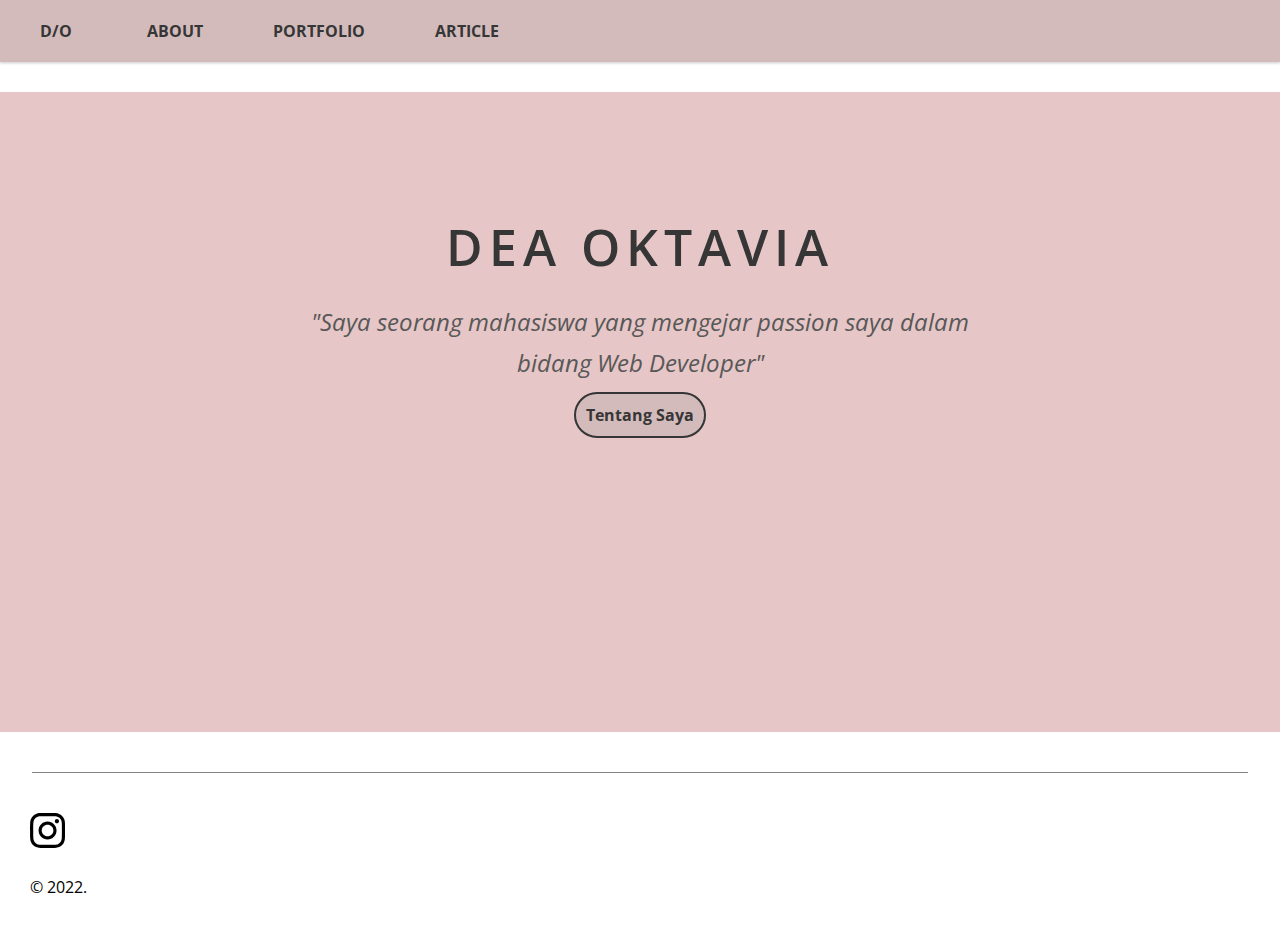
<file: index.html>
<!DOCTYPE html>
<html lang="en">
  <head>
    <meta charset="UTF-8" />
    <meta http-equiv="X-UA-Compatible" content="IE=edge" />
    <meta name="viewport" content="width=device-width, initial-scale=1.0" />
    <link rel="stylesheet" href="style.css" />
    <title>Dea Oktavia</title>
  </head>
  <body>
    <nav class="navbar">
      <div class="navbar-container">
        <div class="navbar-brand">
          <a href="index.html">
            <strong>D/O</strong>
          </a>
        </div>

        <ul class="navbar-nav-left">
          <li>
            <a href="/about.html">About</a>
          </li>
          <li>
            <a href="/portfolio.html">Portfolio</a>
          </li>
          <li>
            <a href="/article.html">Article</a>
          </li>
        </ul>

        <!-- Hamburger Menu -->
        <button type="button" class="hamburger" id="menu-btn">
          <span class="hamburger-top"></span>
          <span class="hamburger-middle"></span>
          <span class="hamburger-bottom"></span>
        </button>
      </div>
    </nav>

    <!-- Mobile Menu -->
    <div class="mobile-menu hidden" id="menu">
      <ul>
        <li>
          <a href="/about.html">About</a>
        </li>
        <li>
          <a href="/portfolio.html">Portfolio</a>
        </li>
        <li>
          <a href="/article.html">Article</a>
        </li>
      </ul>
    </div>

    <!-- Box A -->
    <section class="box box-a bg-primary text-center py-md">
      <div class="box-inner">
        <h2 class="text-xl">Dea Oktavia</h2>
        <p class="text-md text-italic">
          "Saya seorang mahasiswa yang mengejar passion saya dalam bidang Web Developer"
        </p>
        <a class="btn-about" href="/about.html">Tentang Saya</a>
      </div>
    </section>

    <div class="divider"></div>

    <footer class="footer">
      <div class="footer-container">
        <div class="social">
         
          <a href="https://www.instagram.com/deaoktavia13/" target="_blank">
            <img src="./img/social-instagram.svg" alt="" />
          </a>
      
        </div>
        <p>© 2022.</p>
      </div>
    </footer>

    <script src="script.js"></script>
  </body>
</html>
</file>
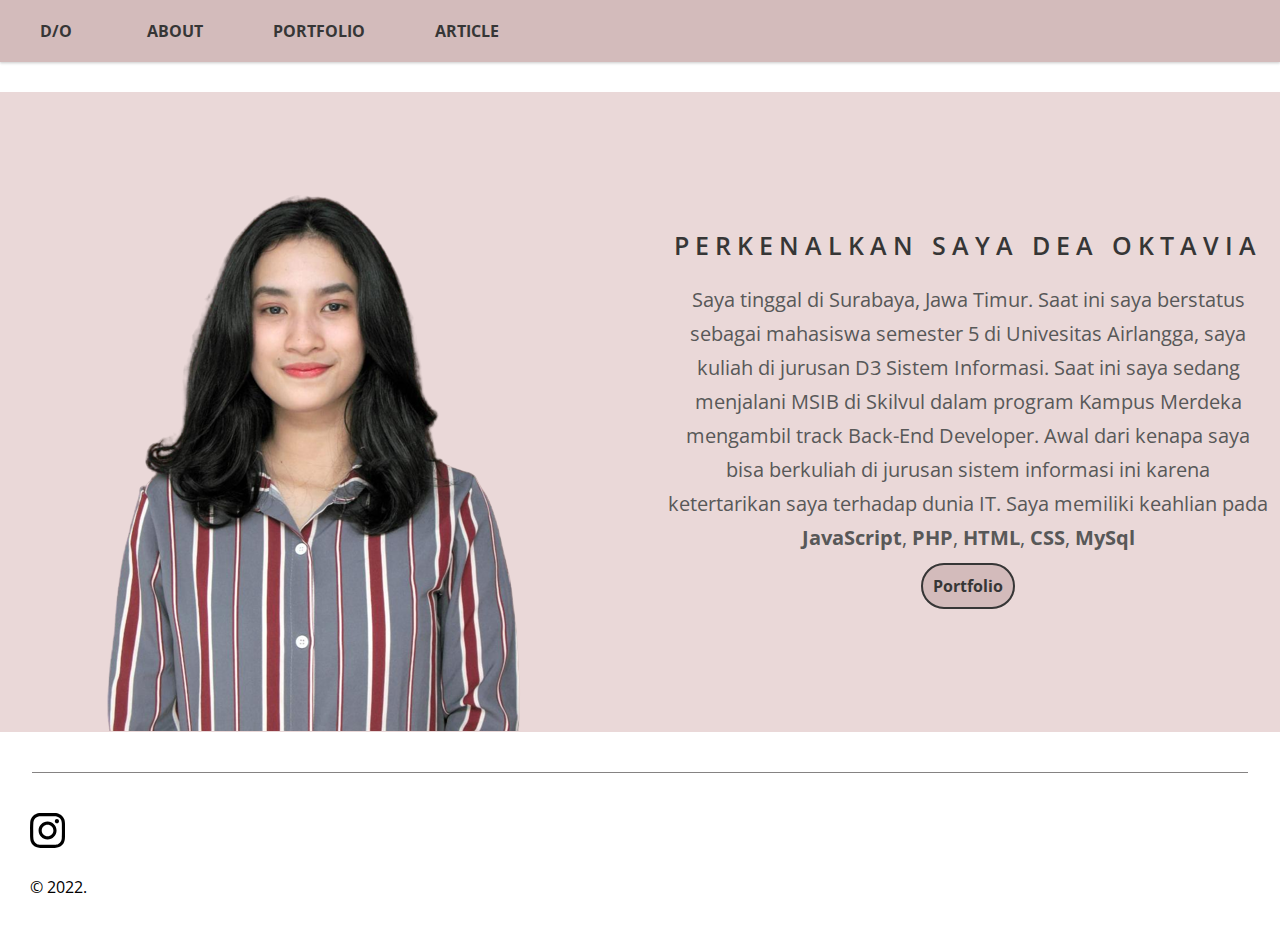
<file: about.html>
<!DOCTYPE html>
<html lang="en">
  <head>
    <meta charset="UTF-8" />
    <meta http-equiv="X-UA-Compatible" content="IE=edge" />
    <meta name="viewport" content="width=device-width, initial-scale=1.0" />
    <link rel="stylesheet" href="style.css" />
    <title>About Me - Dea Oktavia</title>
  </head>
  <body>
    <nav class="navbar">
      <div class="navbar-container">
        <div class="navbar-brand">
          <a href="index.html">
            <strong>D/O</strong>
          </a>
        </div>

        <ul class="navbar-nav-left">
          <li>
            <a href="/about.html">About</a>
          </li>
          <li>
            <a href="/portfolio.html">Portfolio</a>
          </li>
          <li>
            <a href="/article.html">Article</a>
          </li>
        </ul>

        <!-- Hamburger Menu -->
        <button type="button" class="hamburger" id="menu-btn">
          <span class="hamburger-top"></span>
          <span class="hamburger-middle"></span>
          <span class="hamburger-bottom"></span>
        </button>
      </div>
    </nav>

    <!-- Mobile Menu -->
    <div class="mobile-menu hidden" id="menu">
      <ul>
        <li>
          <a href="/about.html">About</a>
        </li>
        <li>
          <a href="/portfolio.html">Portfolio</a>
        </li>
        <li>
          <a href="/article.html">Article</a>
        </li>
      </ul>
    </div>


    <section class="box box-b bg-secondary grid-col-2">
      <img id="profile-img" src="img/profile.png" alt="" />
      <div class="box-text">
        <h2 class="text-xl title-about">Perkenalkan saya Dea Oktavia</h2>
        <p class="text-md body-about">
          Saya tinggal di Surabaya, Jawa Timur. Saat ini saya berstatus sebagai mahasiswa semester 5 di Univesitas Airlangga, saya kuliah di jurusan D3 Sistem Informasi. Saat ini saya sedang menjalani MSIB di Skilvul dalam program Kampus Merdeka mengambil track Back-End Developer. Awal dari kenapa saya bisa berkuliah di jurusan sistem informasi ini karena ketertarikan saya terhadap dunia IT. Saya memiliki keahlian pada <b>JavaScript</b>, <b>PHP</b>, <b>HTML</b>, <b>CSS</b>, <b>MySql</b>
        </p>
        <a class="btn-about" href="/portfolio.html">Portfolio</a>
      </div>
    </section>

    <div class="divider"></div>

    <footer class="footer">
      <div class="footer-container">
        <div class="social">
         
          <a href="https://www.instagram.com/deaoktavia13/" target="_blank">
            <img src="./img/social-instagram.svg" alt="" />
          </a>
      
        </div>
        <p>© 2022.</p>
      </div>
    </footer>

    <script src="script.js"></script>
  </body>
</html>
</file>
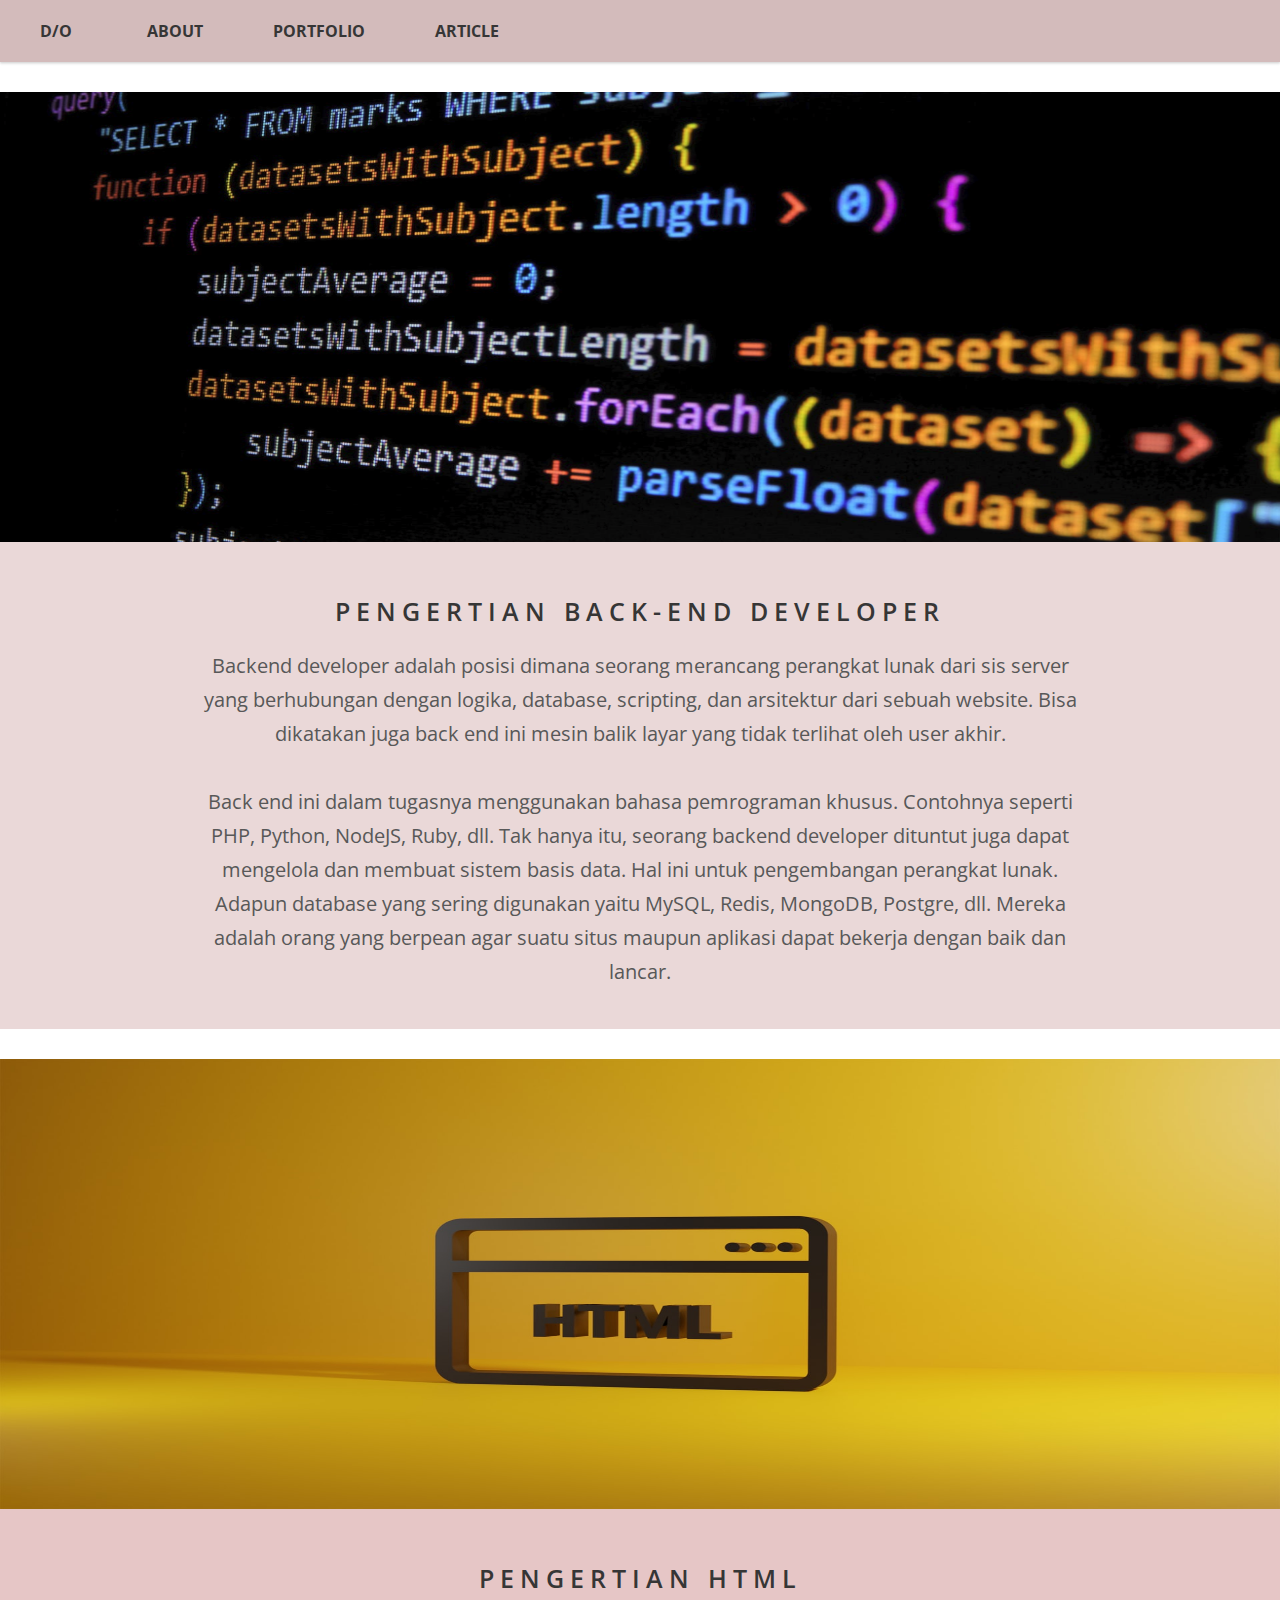
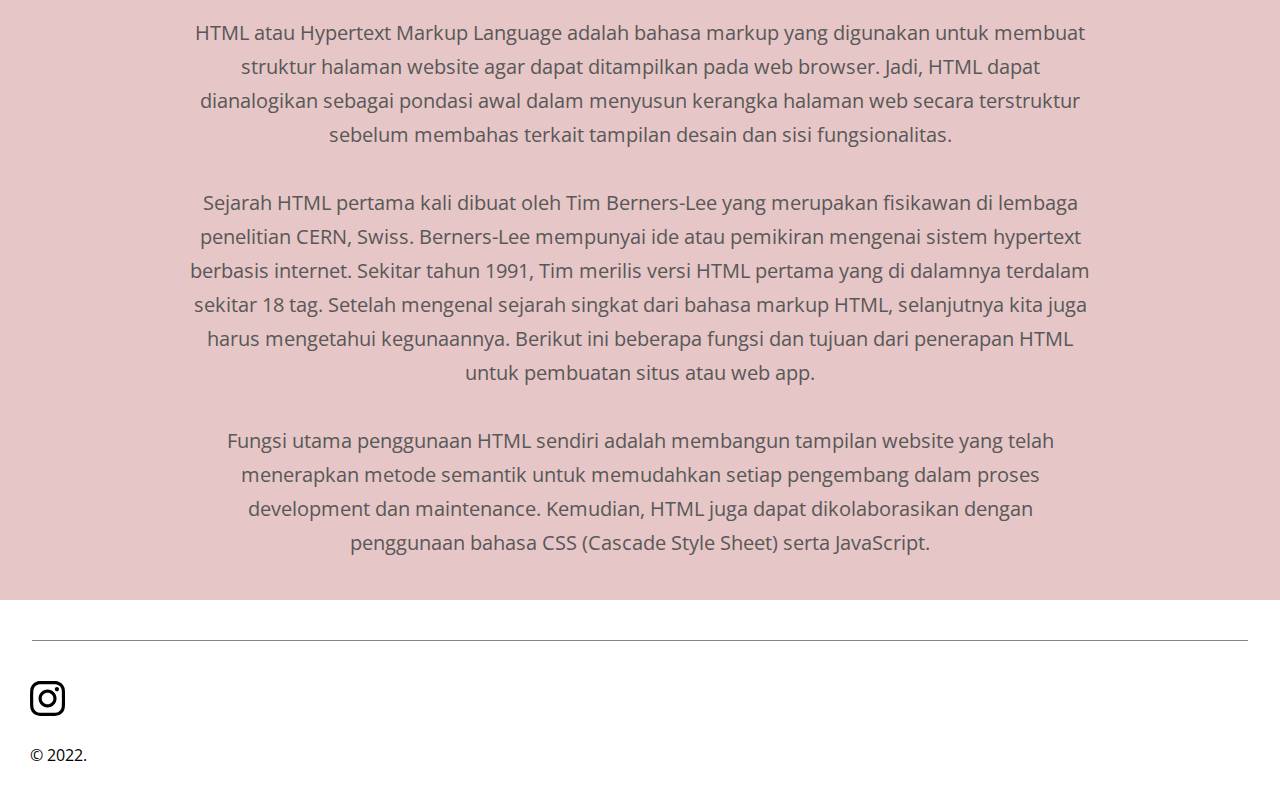
<file: article.html>
<!DOCTYPE html>
<html lang="en">
  <head>
    <meta charset="UTF-8" />
    <meta http-equiv="X-UA-Compatible" content="IE=edge" />
    <meta name="viewport" content="width=device-width, initial-scale=1.0" />
    <link rel="stylesheet" href="style.css" />
    <title>Article - Dea Oktavia</title>
  </head>
  <body>
    <nav class="navbar">
      <div class="navbar-container">
        <div class="navbar-brand">
          <a href="index.html">
            <strong>D/O</strong>
          </a>
        </div>

        <ul class="navbar-nav-left">
          <li>
            <a href="/about.html">About</a>
          </li>
          <li>
            <a href="/portfolio.html">Portfolio</a>
          </li>
          <li>
            <a href="/article.html">Article</a>
          </li>
        </ul>

        <!-- Hamburger Menu -->
        <button type="button" class="hamburger" id="menu-btn">
          <span class="hamburger-top"></span>
          <span class="hamburger-middle"></span>
          <span class="hamburger-bottom"></span>
        </button>
      </div>
    </nav>

    <!-- Mobile Menu -->
    <div class="mobile-menu hidden" id="menu">
      <ul>
        <li>
          <a href="/about.html">About</a>
        </li>
        <li>
          <a href="/portfolio.html">Portfolio</a>
        </li>
        <li>
          <a href="/article.html">Article</a>
        </li>
      </ul>
    </div>

    <section class="box bg-secondary grid-col-1">
      <img class="article-img" src="img/backend.png" alt="" />
      <div class="box-text box-article">
        <h2 class="text-xl title-about">Pengertian Back-End Developer</h2>
        <p class="text-md body-about">
          Backend developer adalah posisi dimana seorang merancang perangkat lunak dari sis server yang berhubungan dengan logika, database, scripting, dan arsitektur dari sebuah website. Bisa dikatakan juga back end ini mesin balik layar yang tidak terlihat oleh user akhir.<br><br>
          Back end ini dalam tugasnya menggunakan bahasa pemrograman khusus. Contohnya seperti PHP, Python, NodeJS, Ruby, dll. Tak hanya itu, seorang backend developer dituntut juga dapat mengelola dan membuat sistem basis data. Hal ini untuk pengembangan perangkat lunak. Adapun database yang sering digunakan yaitu MySQL, Redis, MongoDB, Postgre, dll. Mereka adalah orang yang berpean agar suatu situs maupun aplikasi dapat bekerja dengan baik dan lancar.
        </p>
      </div>
    </section>

    <section class="box bg-primary grid-col-1">
      <img class="article-img" src="img/html.jpg" alt="" />
      <div class="box-text box-article">
        <h2 class="text-xl title-about">Pengertian HTML</h2>
        <p class="text-md body-about">
          HTML atau Hypertext Markup Language adalah bahasa markup yang digunakan untuk membuat struktur halaman website agar dapat ditampilkan pada web browser. Jadi, HTML dapat dianalogikan sebagai pondasi awal dalam menyusun kerangka halaman web secara terstruktur sebelum membahas terkait tampilan desain dan sisi fungsionalitas.<br><br>

          Sejarah HTML pertama kali dibuat oleh Tim Berners-Lee yang merupakan fisikawan di lembaga penelitian CERN, Swiss. Berners-Lee mempunyai ide atau pemikiran mengenai sistem hypertext berbasis internet. Sekitar tahun 1991, Tim merilis versi HTML pertama yang di dalamnya terdalam sekitar 18 tag. Setelah mengenal sejarah singkat dari bahasa markup HTML, selanjutnya kita juga harus mengetahui kegunaannya. Berikut ini beberapa fungsi dan tujuan dari penerapan HTML untuk pembuatan situs atau web app.<br><br>

          Fungsi utama penggunaan HTML sendiri adalah membangun tampilan website yang telah menerapkan metode semantik untuk memudahkan setiap pengembang dalam proses development dan maintenance. Kemudian, HTML juga dapat dikolaborasikan dengan penggunaan bahasa CSS (Cascade Style Sheet) serta JavaScript.
        </p>
      </div>
    </section>

    <div class="divider"></div>

    <footer class="footer">
      <div class="footer-container">
        <div class="social">
         
          <a href="https://www.instagram.com/deaoktavia13/" target="_blank">
            <img src="./img/social-instagram.svg" alt="" />
          </a>
      
        </div>
        <p>© 2022.</p>
      </div>
    </footer>

    <script src="script.js"></script>
  </body>
</html>
</file>
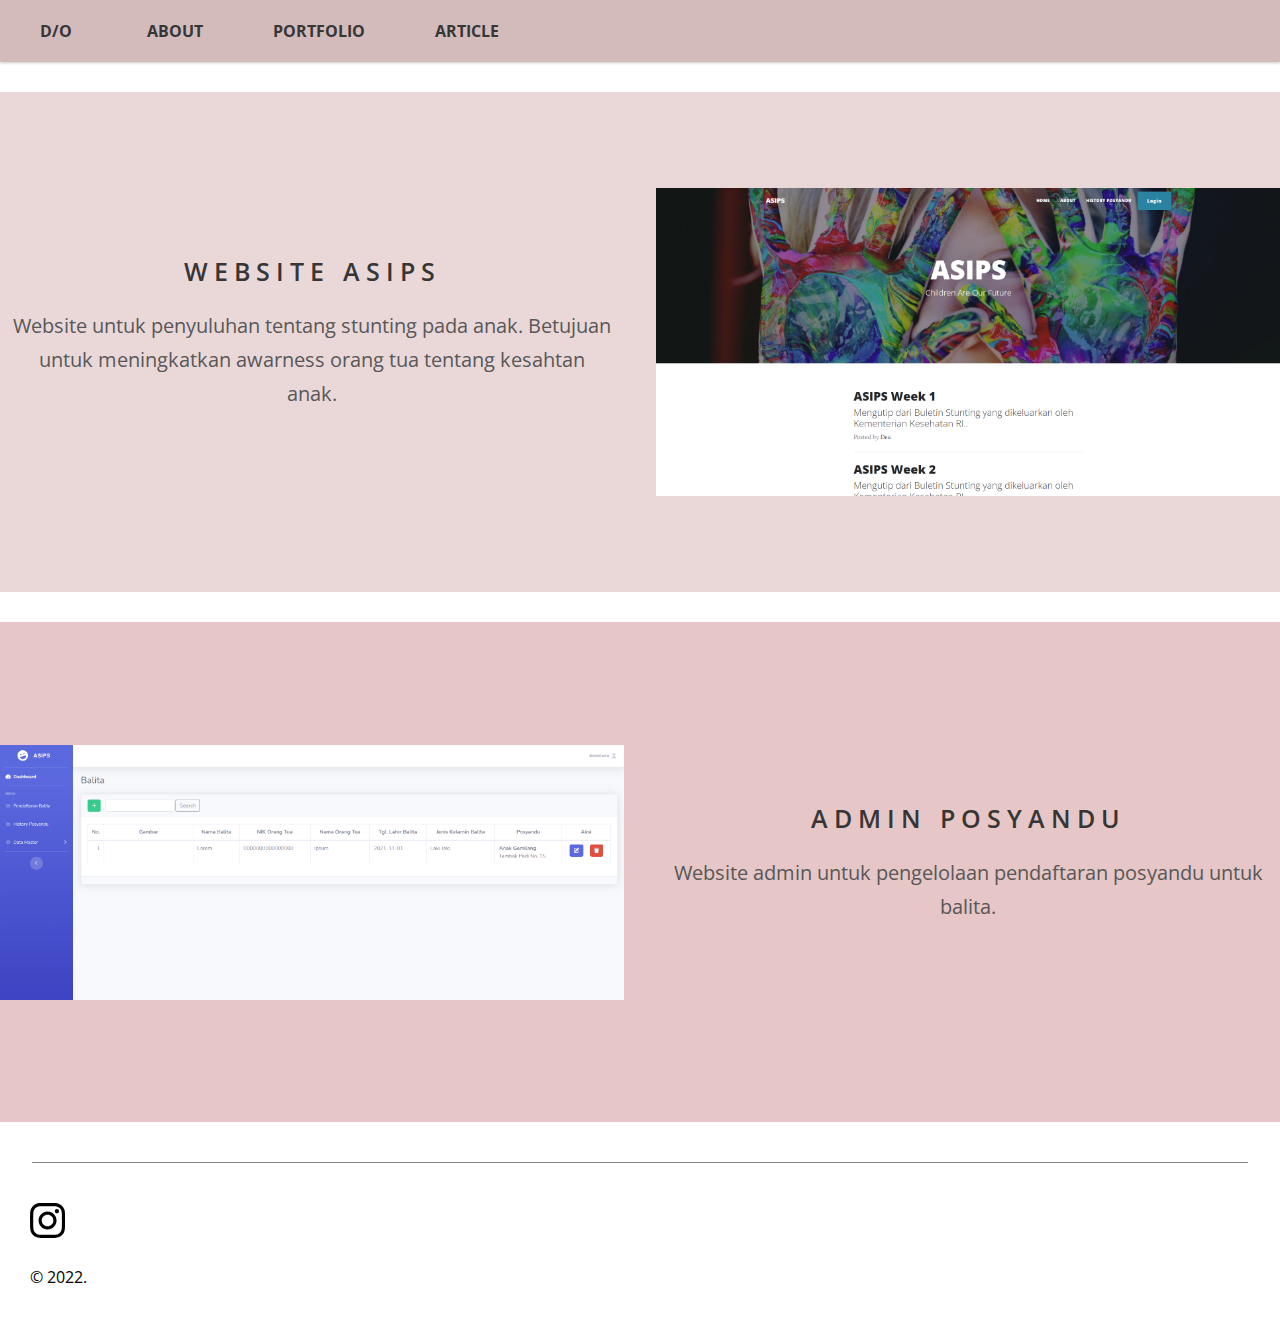
<file: portfolio.html>
<!DOCTYPE html>
<html lang="en">
  <head>
    <meta charset="UTF-8" />
    <meta http-equiv="X-UA-Compatible" content="IE=edge" />
    <meta name="viewport" content="width=device-width, initial-scale=1.0" />
    <link rel="stylesheet" href="style.css" />
    <title>Portolio - Dea Oktavia</title>
  </head>
  <body>
    <nav class="navbar">
      <div class="navbar-container">
        <div class="navbar-brand">
          <a href="index.html">
            <strong>D/O</strong>
          </a>
        </div>

        <ul class="navbar-nav-left">
          <li>
            <a href="/about.html">About</a>
          </li>
          <li>
            <a href="/portfolio.html">Portfolio</a>
          </li>
          <li>
            <a href="/article.html">Article</a>
          </li>
        </ul>

        <!-- Hamburger Menu -->
        <button type="button" class="hamburger" id="menu-btn">
          <span class="hamburger-top"></span>
          <span class="hamburger-middle"></span>
          <span class="hamburger-bottom"></span>
        </button>
      </div>
    </nav>

    <!-- Mobile Menu -->
    <div class="mobile-menu hidden" id="menu">
      <ul>
        <li>
          <a href="/about.html">About</a>
        </li>
        <li>
          <a href="/portfolio.html">Portfolio</a>
        </li>
        <li>
          <a href="/article.html">Article</a>
        </li>
      </ul>
    </div>

    <section class="box box-portfolio bg-secondary grid-col-2 grid-reversed">
      <img src="img/web_asips.png" alt="" />
      <div class="box-text">
        <h2 class="text-xl title-about">Website ASIPS</h2>
        <p class="text-md body-about">
          Website untuk penyuluhan tentang stunting pada anak. Betujuan untuk meningkatkan awarness orang tua tentang kesahtan anak.
        </p>
      </div>
    </section>

    <section class="box box-portfolio bg-primary grid-col-2">
      <img class="portfolio-img" src="img/admin_posyandu.png" alt="" />
      <div class="box-text">
        <h2 class="text-xl title-about">Admin Posyandu</h2>
        <p class="text-md body-about">
          Website admin untuk pengelolaan pendaftaran posyandu untuk balita.
        </p>
      </div>
    </section>

    <div class="divider"></div>

    <footer class="footer">
      <div class="footer-container">
        <div class="social">
         
          <a href="https://www.instagram.com/deaoktavia13/" target="_blank">
            <img src="./img/social-instagram.svg" alt="" />
          </a>
      
        </div>
        <p>© 2022.</p>
      </div>
    </footer>

    <script src="script.js"></script>
  </body>
</html>
</file>
<file: style.css>
@import url('https://fonts.googleapis.com/css2?family=Open+Sans:wght@400;600;700&display=swap');

:root {
  --color-primary: #e6c6c6;
  --color-secondary: #ead8d8;
  --color-extra: #d3bbbb;
}

* {
  box-sizing: border-box;
  margin: 0;
  padding: 0;
}

html,
body {
  font-family: 'Open Sans', sans-serif;
  line-height: 1.4;
  color: #000;
}

a {
  color: #000;
}

ul {
  list-style: none;
}

p {
  margin: 5px 0;
  line-height: 1.7;
}

img {
  max-width: 100%;
}

section a {
  color: #fff;
}

/* Navbar */
.navbar {
  width: 100%;
  height: auto;
  background-color: var(--color-extra);
  padding: 20px;
  box-shadow: 0 1px 3px rgb(0 0 0 / 10%), 0 2px 2px rgb(0 0 0 / 6%),
    0 0 2px rgb(0 0 0 / 7%);
}

.navbar-container {
  display: flex;
  justify-content: space-between;
  align-items: center;
  max-width: 1440px;
  margin: 0 auto;
}

.navbar ul {
  display: flex;
  align-items: center;
}

.navbar li {
  margin: 0 15px;
  font-weight: bold;
}

.navbar a {
  color: #363636;
  text-decoration: none;
  padding: 20px;
}

.navbar a:hover {
  color: #fff;
  background-color: #363636;
}

.navbar-brand img {
  width: 50px;
  height: 50px;
}

.navbar-nav-left {
  text-transform: uppercase;
  flex: 1;
  margin-left: 20px;
}

.navbar-nav-right li:first-child a {
  display: flex;
  align-items: center;
}

.navbar-nav-right img {
  height: 20px;
  width: 20px;
  margin-right: 10px;
}

.navbar-nav-right li:nth-child(2) {
  margin: 0 5px;
}

/* Footer & Social */
.footer-container {
  width: 100%;
  max-width: 1440px;
  margin: 0 auto;
  padding: 0 30px 30px;
}

.social {
  display: flex;
  align-items: center;
  margin: 20px 0;
}

.social img {
  width: 35px;
  height: 35px;
}

.social a {
  text-decoration: none;
  margin-right: 20px;
}

.divider {
  width: 95%;
  height: 1px;
  background-color: #858383;
  margin: 40px auto;
}

/* Box */
.box {
  margin-top: 30px;
  margin-bottom: 30px;
  min-height: 640px;
}

.box-inner {
  max-width: 700px;
  padding-top: 100px;
  margin: 0 auto;
}

.box-text {
  max-width: 600px;
  text-align: center;
  justify-self: center;
  padding: 20px 0;
  margin: 0 auto;
}

.box-text .btn {
  margin-top: 20px;
}

.box-f .box-text {
  max-width: 600px;
}

/* Grid Styles */
.grid-col-2 {
  display: grid;
  grid-template-columns: repeat(2, 1fr);
  gap: 2rem;
  align-items: center;
  justify-content: space-between;
}

.grid-col-1 {
  display: grid;
  grid-template-columns: 1fr;
  gap: 2rem;
  align-items: center;
  justify-content: space-between;
}

.grid-reversed :first-child {
  order: 2;
}

/* Buttons */
.btn {
  cursor: pointer;
  display: inline-block;
  background: none;
  border: 1px #000 solid;
  border-radius: 50px;
  padding: 7px 16px;
  line-height: 1.2;
  text-align: center;
  text-decoration: none;
}

.btn-dark-outline {
  border-color: #000;
  color: #000;
}

.btn-dark-outline:hover,
.btn-light-outline:hover {
  background-color: rgba(0, 0, 0, 0.06);
}

.btn-light-outline {
  border-color: #fff;
  color: #fff;
}

.btn-dark {
  background-color: #000;
  color: #fff;
}

.btn-dark:hover {
  background-color: #333;
}

/* Backgrounds */
.bg-primary {
  background-color: var(--color-primary);
  color: #fff;
}
.bg-secondary {
  background-color: var(--color-secondary);
  color: #fff;
}
.bg-extra {
  background-color: var(--color-extra);
  color: #000;
}
.bg-dark {
  background-color: var(--color-dark);
  color: #000;
}

/* Text Styling */
.text-center {
  text-align: center;
}

.text-xl {
  font-size: 50px;
  text-transform: uppercase;
  letter-spacing: 6px;
  font-weight: 600;
  margin-bottom: 20px;
  color: #363636;
}

.text-italic {
  font-style: italic;
}

.text-lg {
  font-size: 40px;
  text-transform: uppercase;
  margin-bottom: 20px;
}

.text-md {
  font-size: 24px;
  margin-bottom: 20px;
  color: #585858;
}

.text-sm {
  font-size: 19px;
  margin-bottom: 20px;
}

/* Padding */
.py-sm {
  padding: 10px 0;
}
.py-md {
  padding: 20px 0;
}
.py-lg {
  padding: 40px 0;
}

/* Hamburger Menu Icon */
.hamburger {
  cursor: pointer;
  width: 24px;
  height: 24px;
  position: relative;
  background: none;
  border: none;
  z-index: 10;
  transition: all 0.25s;
  display: none;
}

.hamburger-top,
.hamburger-middle,
.hamburger-bottom {
  position: absolute;
  top: 0;
  left: 0;
  width: 24px;
  height: 2px;
  background: #000;
  transform: rotate(0);
  transition: all 0.5s;
}

.hamburger-middle {
  transform: translateY(7px);
}

.hamburger-bottom {
  transform: translateY(14px);
}

.open .hamburger-top {
  transform: rotate(45deg) translateY(6px) translateX(6px);
}

.open .hamburger-middle {
  display: none;
}

.open .hamburger-bottom {
  transform: rotate(-45deg) translateY(6px) translateX(-6px);
}

/* Mobile Menu */
.mobile-menu {
  position: fixed;
  top: 85px;
  right: 0;
  background-color: #fff;
  color: #000;
  width: 90%;
  height: 100%;
  padding: 30px;
  box-shadow: inset 0 4px 3px -3px rgb(0 0 0 / 10%),
    inset 0 4px 2px -2px rgb(0 0 0 / 7%);
  transition: all 0.3s;
}

.mobile-menu img {
  width: 20px;
  height: 20px;
  margin-right: 10px;
}

.mobile-menu ul {
  line-height: 3;
  border-bottom: #777 solid 1px;
  padding-bottom: 10px;
  margin-bottom: 30px;
}

.mobile-menu a {
  text-decoration: none;
  font-size: 20px;
}

.mobile-menu a:hover {
  color: var(--color-primary);
}

.mobile-menu div {
  margin-top: 20px;
}

.mobile-menu div a {
  display: flex;
  align-items: center;
  font-size: 16px;
}

.hidden {
  transform: translateX(100%);
}

.no-scroll {
  overflow: hidden;
}

.btn-about {
  text-decoration: none;
  border: 2px solid #363636;
  color: #363636;
  background-color: var(--color-extra);
  border-radius: 25px;
  padding: 10px;
  font-weight: 700;
}

.btn-about:hover {
  color: #fff;
  background-color: #363636;
}

.title-about {
  font-size: 25px;
}

.body-about {
  font-size: 20px;
}

.box-portfolio {
  min-height: 500px !important;
}

.box-article {
  min-width: 900px;
}

#profile-img {
  margin-left: 100px;
  margin-bottom: -60px;
}

.article-img {
  height: 450px;
  width: 100%;
}
@media (max-width: 960px) {
  .text-xl {
    font-size: 30px;
  }

  .text-lg {
    font-size: 25px;
  }

  .text-md {
    font-size: 19px;
  }

  #profile-img {
    margin: 0 auto;
  }
}

@media (max-width: 768px) {
  .hamburger {
    display: block;
  }

  .grid-col-2 {
    grid-template-columns: 1fr;
  }

  .grid-reversed :first-child {
    order: 0;
  }

  .navbar-brand img {
    width: 40px;
    height: 40px;
  }

  .navbar .navbar-nav-left,
  .navbar .navbar-nav-right {
    display: none;
  }

  .footer {
    text-align: center;
  }

  #profile-img {
    margin: 0 auto;
  }
}

@media (min-width: 1440px) {
  .box {
    max-width: 1440px;
    margin-right: auto;
    margin-left: auto;
  }

  .divider {
    max-width: 90%;
  }
}
</file>
